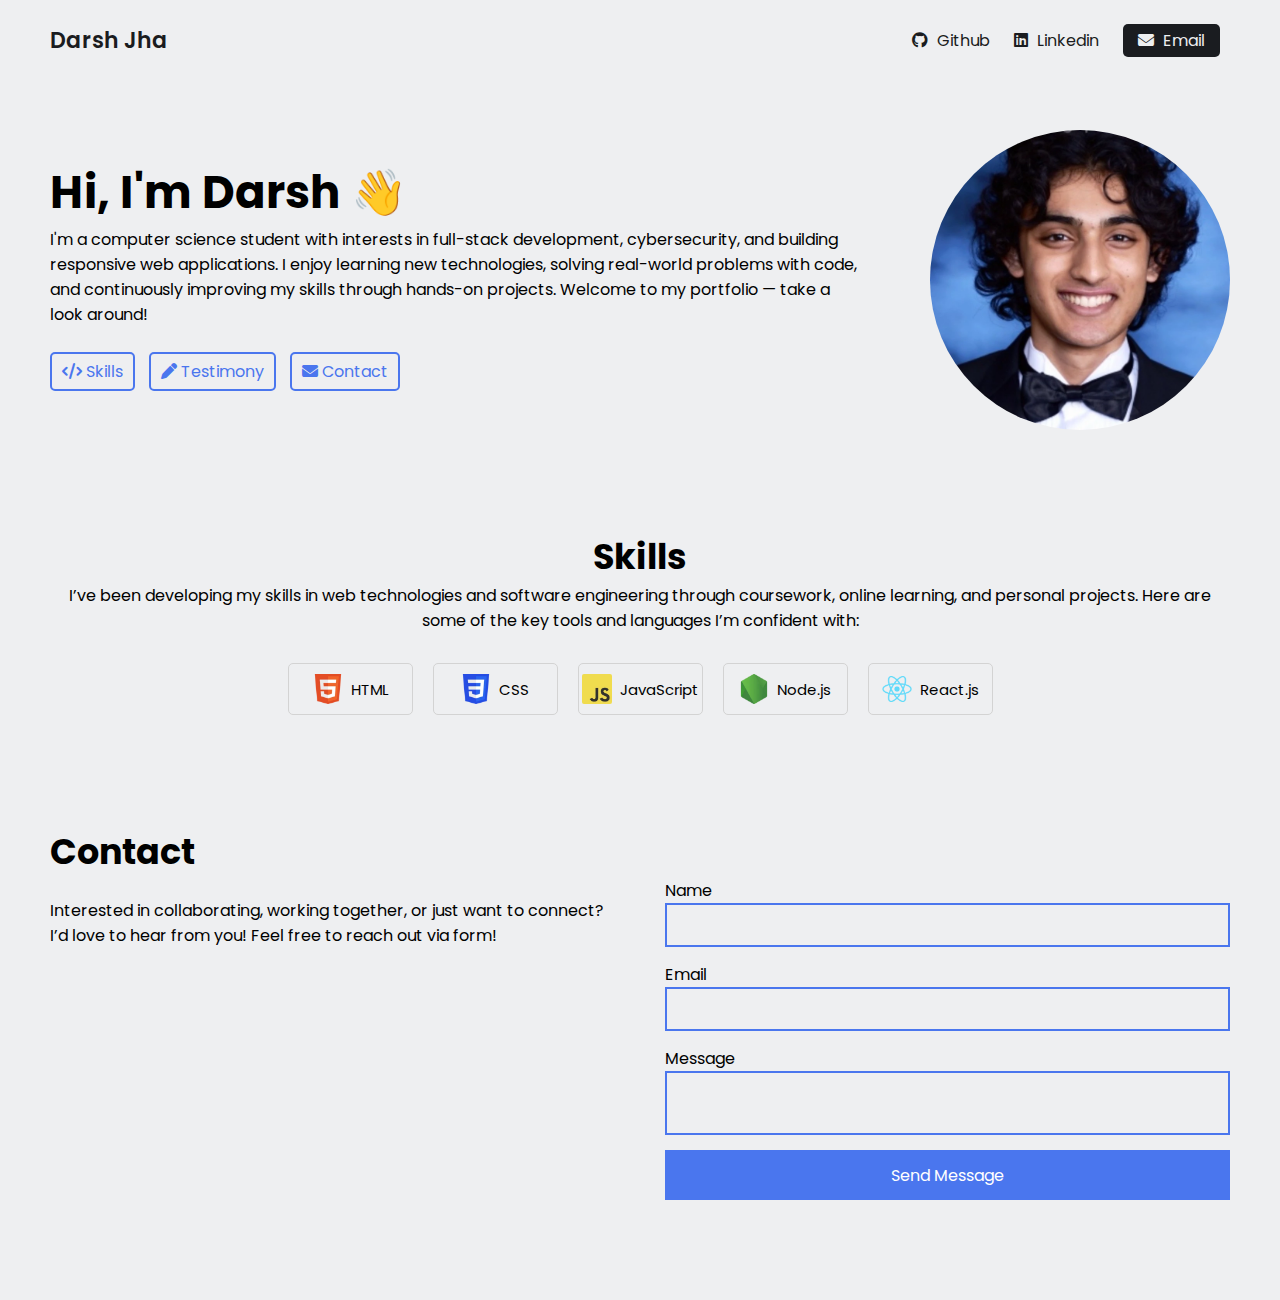
<file: index.html>
<!DOCTYPE html>
<html lang="en">
<head>
    <meta charset="UTF-8">
    <meta name="viewport" content="width=device-width, initial-scale=1.0">
    <title>Portfolio</title>

    <link rel="preconnect" href="https://fonts.googleapis.com">
    <link rel="preconnect" href="https://fonts.gstatic.com" crossorigin>
    <link href="https://fonts.googleapis.com/css2?family=Poppins:ital,wght@0,100;0,200;0,300;0,400;0,500;0,600;0,700;0,800;0,900;1,100;1,200;1,300;1,400;1,500;1,600;1,700;1,800;1,900&display=swap" rel="stylesheet">

    <link rel="stylesheet" href="https://cdnjs.cloudflare.com/ajax/libs/font-awesome/6.7.2/css/all.min.css" integrity="sha512-Evv84Mr4kqVGRNSgIGL/F/aIDqQb7xQ2vcrdIwxfjThSH8CSR7PBEakCr51Ck+w+/U6swU2Im1vVX0SVk9ABhg==" crossorigin="anonymous" referrerpolicy="no-referrer" />

    <link rel="stylesheet" href="styles.css">

</head>
<body>
   <!--NAVBAR -->
    <nav>
        <div class="left">
            <a href="/">Darsh Jha</a>
        </div>

        <div class="right">
            <a href="http://github.com" target="_blank" rel="noopener noreferrer">
                <i class="fa-brands fa-github"></i>
                <span>Github</span>
            </a>

            <a href="https://www.linkedin.com/in/darsh-jha-991149346/" target="_blank" rel="noopener noreferrer">
                <i class="fa-brands fa-linkedin"></i>
                <span>Linkedin</span>
            </a>

            <a href="mailto: darshjha329@gmail.com">
                <i class="fa-solid fa-envelope"></i>
                <span>Email</span>
            </a>

        </div>
    </nav>

    <main>
        <!--SECTION 1: Hero -->
        <section class="hero-section">
            <div class="text">
                <h2>Hi, I'm Darsh 👋 </h2>
                <p>I'm a computer science student with interests in full-stack development, cybersecurity, and building responsive web applications. I enjoy learning new technologies, solving real-world problems with code, and continuously improving my skills through hands-on projects. Welcome to my portfolio — take a look around!
</p>
                <div class="links">
                    <a href="#skills">
                        <i class="fa-solid fa-code"></i>
                        <span>Skills</span>
                    </a>

                    <a href="#testimony">
                        <i class="fa-solid fa-pen"></i>
                        <span>Testimony</span>
                    </a>

                    <a href="#contact">
                        <i class="fa-solid fa-envelope"></i>
                        <span>Contact</span>
                    </a>
                </div>
            </div>

            <div class="headshot">
                <img src="iMages/darshj-logo.webp" alt="Darsh Jha headshot">
            </div>
        </section>

        <!--SECTION 2: Skills -->
        <section id="skills" class="skills-section">
            <h2>Skills</h2>
            <div class="text">
                I’ve been developing my skills in web technologies and software engineering through coursework, online learning, and personal projects. Here are some of the key tools and languages I’m confident with:
            </div>

            <div class="cells">
                <div class="cell">
                    <img src="iMages/html-logo.webp" alt="html logo">
                <span>HTML</span>
                </div>

                <div class="cell">
                    <img src="iMages/css-logo.webp" alt="css logo">
                <span>CSS</span>
                </div>

                <div class="cell">
                    <img src="iMages/javascript-logo.webp" alt="javascript logo">
                <span>JavaScript</span>
                </div>

                <div class="cell">
                    <img src="iMages/node-logo.webp" alt="node logo">
                <span>Node.js</span>
                </div>

        <div class="cell">
                    <img src="iMages/react-logo.webp" alt="react logo">
                <span>React.js</span>
                </div>

                
            </div>
        </section>
        

        <!--SECTION 3: Testimony -->
        <section id="testimony"></section>

        <!--SECTION 4: Contact -->
        <section id="contact" class=" contact-section">
            <h2>Contact</h2>

            <div class="group">
            <div class="text">
                Interested in collaborating, working together, or just want to connect? I’d love to hear from you! Feel free to reach out via form!
            </div>

            <form>
                <label for="name">Name</label>
                <input type="text" id="name">

                <label for="email">Email</label>
                <input type="email" id="email">

                <label for="message">Message</label>
                <textarea id="message"></textarea>

                <button type="submit">Send Message</button>
            </form>
        </div>
        </section>    
    </main>
</body>
</html>
</file>
<file: styles.css>
:root {
--text-color: #1a1c20;
--link-color: #4a76ee;
--background-color: #eeeff1;

}

* {
    margin: 0;
    padding: 0;
    box-sizing: border-box;
}

html{
    scroll-behavior: smooth;
}

body{
font-family: 'Poppins', sans-serif;
background-color: var(--background-color);
max-width: 1400px;
margin:0 auto;
}

a{
    color: var(--link-color);
    text-decoration: none;
}

/* NAVBAR */
nav{
    display: flex;
    justify-content: space-between;
    align-items: center;
    padding: 0 50px;
    height: 80px;
}

nav .left a {
    color: var(--text-color);
    font-size: 22px;
    font-weight: 600;
}

nav .right a {
    color: var(--text-color);
    margin: 0 10px;
}

nav .right a:last-child{
    color:var(--background-color);
    background-color: var(--text-color);
    padding: 5px 15px;
    border-radius: 5px;
}

nav .right a:last-child:hover{
    background-color: #2f3030;
}

nav .right a span {
    margin-left: 5px;
}

/*SECTION 1: Hero */
.hero-section{
    display: flex;
    justify-content: space-between;
    align-items: center;
    padding: 0 50px;
    margin: 50px 0;
    margin-bottom: 100px;
    gap: 40px;
}

.hero-section .text{
    flex: 5;
}

.hero-section .text h2{
    font-size: 45px;
}

.hero-section .text .links{
    margin-top: 25px;
}

.hero-section .text .links a{
    display: inline-block;
    padding: 5px 10px;
    border: 2px solid var(--link-color);
    border-radius: 5px;
    margin-right: 10px;
    margin-bottom: 10px;
    transition: .1s;
}

.hero-section .text .links a:hover{
    color: var(--text-color);
    border: 2px solid var(--text-color);
     
}

.hero-section .headshot{
    flex: 2;
    display: flex;
    justify-content: right;
}

.hero-section .headshot img{
    width: 300px;
    border-radius: 50%;
}

/*SECTION 2: Skills*/
.skills-section{
    padding: 0 50px;
    margin-bottom: 100px;
}

.skills-section h2{
    text-align: center;
    font-size: 35px;
}
.skills-section .text{
    text-align: center;
    margin-bottom: 20px;
}

.skills-section .cells{
    display: flex;
    justify-content: center;
    flex-wrap: wrap;
}

.skills-section .cells .cell{
    display: flex;
    justify-content: center;
    align-items: center;
    gap: 8px;

    width: 125px;
    padding: 10px 20px;
    margin: 10px;
    border: 1.5px solid #d3d3d3;
    border-radius: 5px;

}
.skills-section .cells .cell img{
width: 30px;
height: 30px;
object-fit: contain;
border-radius: 2px;
}

.skills-section .cells .cell span{
    font-size: 15px;
}

/* SECTION 4: Contact */
.contact-section{
    padding: 0 50px;
    margin-bottom: 100px;
}

.contact-section h2{
    font-size: 35px;
}

.contact-section .group{
    display: flex;
    gap: 50px;
}

.contact-section .group .text{
    flex: 3;
    margin-top: 20px;
}

.contact-section .group form{
    flex: 3;
    display: flex;
    flex-direction: column;
}

.contact-section .group form input, .contact-section .group form textarea{
    font-family: 'Poppins', sans-serif;
    border: 2px solid var(--link-color);
    background-color: transparent;
    padding: 10px;
    margin-bottom: 15px;
    outline: none;
    resize: none;
}

.contact-section .group form button{
    font-size: 16px;
    font-family: 'Poppins', sans-serif;
    color: #fff;
    background-color: var(--link-color);
    border: none;
    height: 50px;
    cursor: pointer;
    transition: 0.1s;
}

.contact-section .group form button:hover{
    filter: brightness(.9);
}
@media (max-width: 850px){
/*SECTION 1: Hero*/
.hero-section .text h2{
    font-size: 35px;
}
}

@media (max-width: 740px){
/*SECTION 1: Hero*/
.hero-section{
    flex-direction: column-reverse;
}

.hero-section .headshot img{
 width: 35px;
}
/* SECTION 4: Contact */
.contact-section .group{
    flex-direction: column;
}
}


@media (max-width: 600px){
    /*NAVBAR*/
    nav{
        padding: 0 20px;
    }

    nav .right a{
        font-size: 22px;
    }

    nav .right a:last-child{
        color: var(--text-color);
        background-color: transparent;
        padding: 0;
    }

    nav .right a span{
        display: none;
    }
    /*SECTION 1: Hero*/
    .hero-section {
        padding: 0 20px;
    }

    .hero-section .text h2{
        font-size: 30px;
    }

    /*SECTION 2: Skills*/
    .skills-section{
        padding: 0 20px;
    }
    .skills-section .cells .cell span{
        font-size: 16px;
    }
    /* SECTION 4: Contact */
    .contact-section{
        padding: 0 20px;
    }
}
</file>
